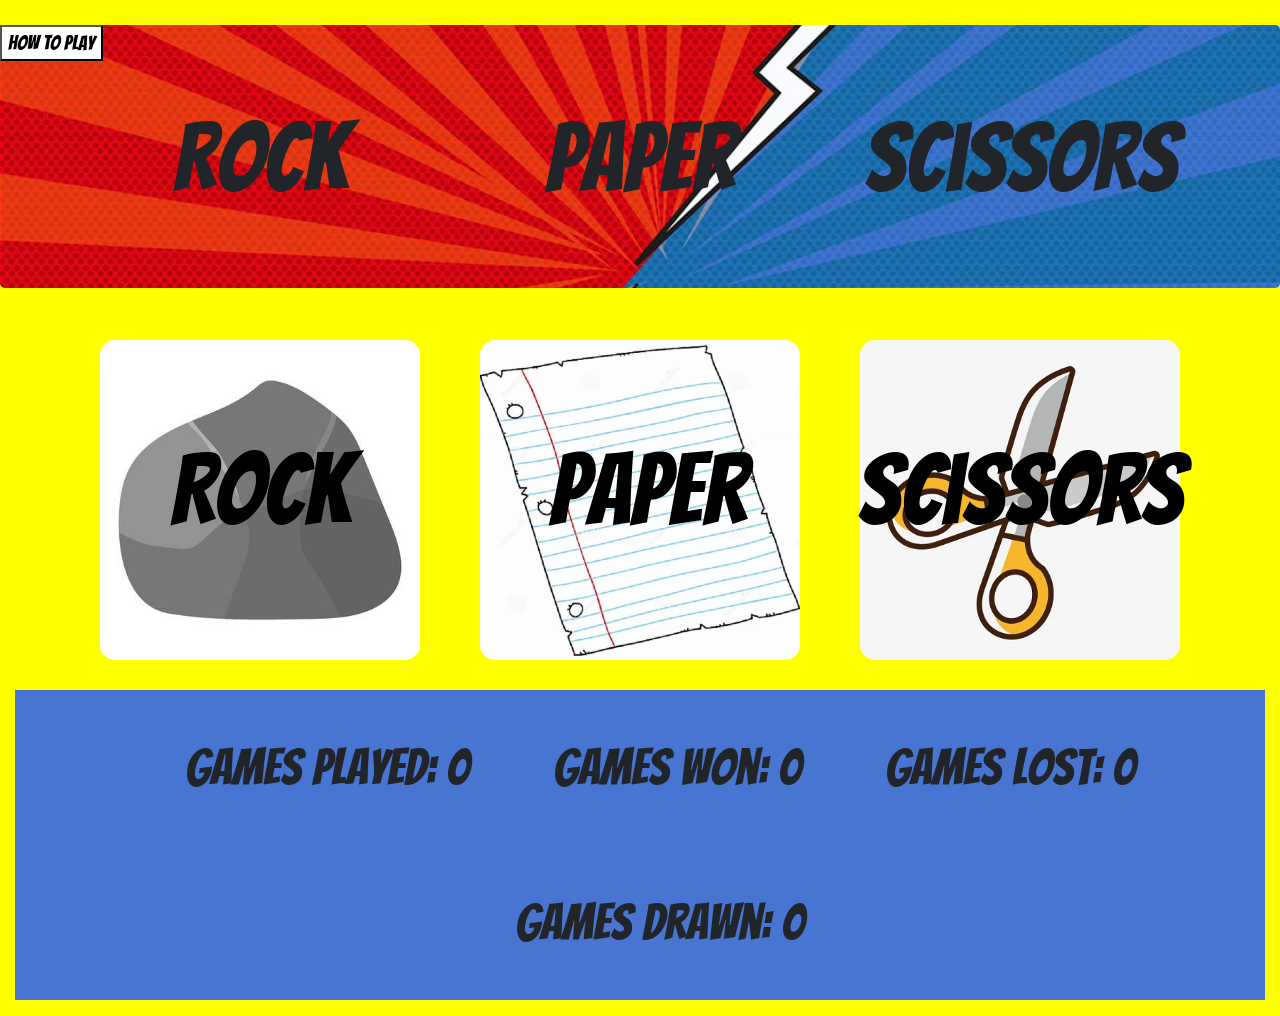
<file: index.html>
<!DOCTYPE html>
<html lang="en-GB">

<head>
  <meta charset="utf-8" />
  <meta name="viewport" content="width=device-width, initial scale=1.0" />

  <title>Rock Paper Scissors</title>

  <link rel="stylesheet" href="https://stackpath.bootstrapcdn.com/bootstrap/4.1.3/css/bootstrap.min.css" integrity="sha384-MCw98/SFnGE8fJT3GXwEOngsV7Zt27NXFoaoApmYm81iuXoPkFOJwJ8ERdknLPMO" crossorigin="anonymous">
  <link rel="stylesheet" href="css/custom.css" />
  <link href="https://fonts.googleapis.com/css?family=Bangers" rel="stylesheet">
</head>

<body>

  <div class="container-fluid jumbotron">

    <section id="instructions">
      <button id="how-to-play-show">How to play</button>
      <div id="how-to-play">
        <p>Decide which of rock, paper or scissors you would like to play.</p>
        <p>Click on the button corresponding to your choice.</p>
        <p>The machine will tell you if won, lost or drew.</p>
        <p>Play again!</p>
        <p>What beats what:</p>
        <ul>
          <li>rock beats scissors</li>
          <li>scissors beats paper</li>
          <li>paper beats rock</li>
        </ul>
        <p>A record of how you've been doing is at the <a href="#statistics">bottom of the page</a>.</p>
        <button id="how-to-play-hide">Hide instructions</button>
      </div><!-- /#how-to-play -->
    </section><!-- /#instructions -->

    <section>
      <div class="container text-center">
        <div id="header" class="row">
          <h1 class="display-1 col-md-4">Rock</h1>
          <h1 class="display-1 col-md-4">Paper</h1>
          <h1 class="display-1 col-md-4">Scissors</h1>
        </div><!-- /#header -->
      </div><!-- /.container -->
    </section>

  </div><!-- /.jumbotron -->

  <div class="container">

    <section id="buttons">
      <div class="row">

        <div class="col-md-4">

          <div class="container button">
            <img class="img-fluid" src="images/rock.jpg" alt="Cartoon style rock." />
            <button class="btn" id="rock" value="rock">Rock</button>
          </div>

        </div>

        <div class="col-md-4">

          <div class="container button">
            <img class="img-fluid" src="images/paper.jpg" alt="Cartoon piece of lined holed paper." />
            <button class="btn" id="paper" value="paper">Paper</button>
          </div>

        </div>

        <div class="col-md-4">

          <div class="container button">
            <img class="img-fluid" src="images/scissors.jpg" alt="Cartoon style scissors." />
            <button class="btn" id="scissors" value="scissors">Scissors</button>
          </div>

        </div>

      </div><!-- /#buttons .row -->
    </section><!-- /#buttons -->

  </div><!-- /.container -->

  <div class="container-fluid text-center">
    <section id="results">

      <p><span id="verdict"></span></p>

      <div class="container text-center">
        <div class="row">
          <div class="col-md-6">
            <p id="you-played">You played: <span id="play_you"></span></p>
          </div>
          <div class="col-md-6">
            <p>The machine played: <span id="play_machine"></span></p>
          </div>
        </div><!-- /.row -->
      </div><!-- .container -->

      <button id="play-again">Play again</button>

    </section><!-- /#results -->

    <section id="statistics">
      <ul>
        <li>Games played: <span id="game_played">0</span></li>
        <li>Games won: <span id="game_won">0</span></li>
        <li>Games lost: <span id="game_lost">0</span></li>
        <li>Games drawn: <span id="game_drew">0</span></li>
      </ul>
    </section><!-- /#statistics -->

  </div><!-- /.container-fluid text-center -->

    <script src="https://code.jquery.com/jquery-3.3.1.min.js" integrity="sha256-FgpCb/KJQlLNfOu91ta32o/NMZxltwRo8QtmkMRdAu8=" crossorigin="anonymous"></script>
    <script src="js/engine.js"></script>

</body>

</html>
</file>
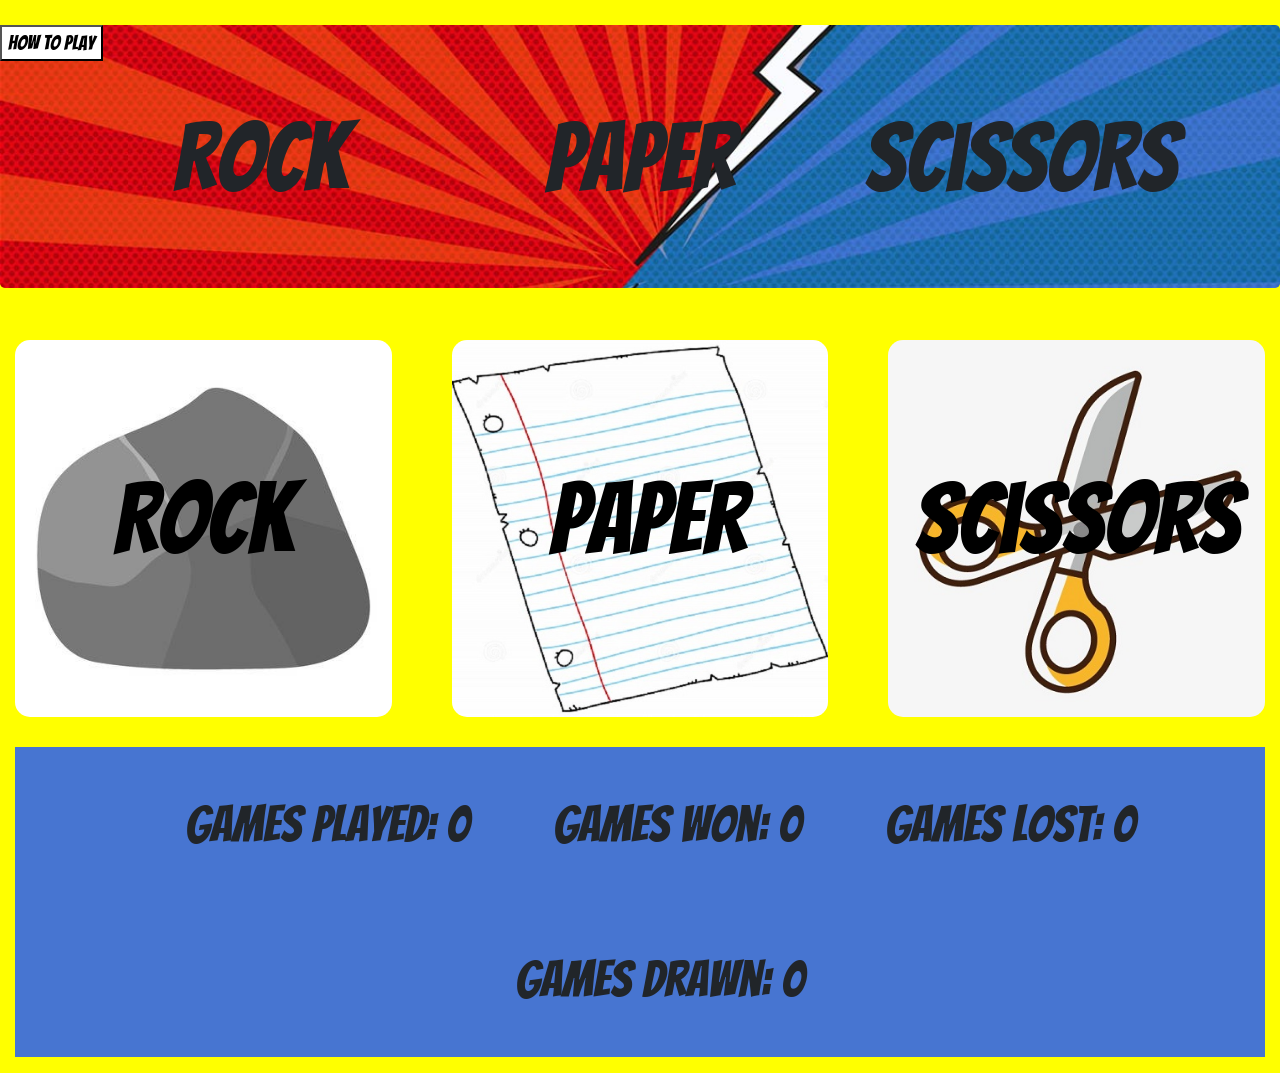
<file: index.html.html>
<!DOCTYPE html>
<html lang="en-GB">

<head>
  <meta charset="utf-8" />
  <meta name="viewport" content="width=device-width, initial scale=1.0" />

  <title>Rock Paper Scissors</title>

  <link rel="stylesheet" href="https://stackpath.bootstrapcdn.com/bootstrap/4.1.3/css/bootstrap.min.css" integrity="sha384-MCw98/SFnGE8fJT3GXwEOngsV7Zt27NXFoaoApmYm81iuXoPkFOJwJ8ERdknLPMO" crossorigin="anonymous">
  <link rel="stylesheet" href="css/custom.css" />
  <link href="https://fonts.googleapis.com/css?family=Bangers" rel="stylesheet">
</head>

<body>

  <div class="container-fluid jumbotron">

    <section id="instructions">
      <button id="how-to-play-show">How to play</button>
      <div id="how-to-play">
        <p>Decide which of rock, paper or scissors you would like to play.</p>
        <p>Click on the button corresponding to your choice.</p>
        <p>The machine will tell you if won, lost or drew.</p>
        <p>Play again!</p>
        <p>What beats what:</p>
        <ul>
          <li>rock beats scissors</li>
          <li>scissors beats paper</li>
          <li>paper beats rock</li>
        </ul>
        <p>A record of how you've been doing is at the <a href="#statistics">bottom of the page</a>.</p>
        <button id="how-to-play-hide">Hide instructions</button>
      </div><!-- /#how-to-play -->
    </section><!-- /#instructions -->

    <section>
      <div class="container text-center">
        <div id="header" class="row">
          <h1 class="display-1 col-md-4">Rock</h1>
          <h1 class="display-1 col-md-4">Paper</h1>
          <h1 class="display-1 col-md-4">Scissors</h1>
        </div><!-- /#header -->
      </div><!-- /.container -->
    </section>
  </div><!-- /.jumbotron -->


    <section id="buttons">
      <div class="row">

      <div class="col-md-4">
    <div class="container button">

    <img class="img-fluid" src="images/rock.jpg" alt="Cartoon style rock."/>
    <button class="btn" id="rock" value="rock">Rock</button>
    </div>
    </div>

<div class="col-md-4">
    <div class="container button">

    <img class="img-fluid" src="images/paper.jpg" alt="Cartoon piece of lined holed paper."/>
    <button class="btn" id="paper" value="paper">Paper</button>
    </div>
    </div>

      <div class="col-md-4">
    <div class="container button">

    <img class="img-fluid" src="images/scissors.jpg" alt="Cartoon style scissors."/>
    <button class="btn" id="scissors" value="scissors">Scissors</button>
    </div>
    </div>

</div>
    </section><!-- /#buttons -->

  <div class="container-fluid text-center">
    <section id="results">

      <p><span id="verdict"></span></p>

      <div class="container text-center">
        <div class="row">
          <div class="col-md-6">
            <p id="you-played">You played: <span id="play_you"></span></p>
          </div>
          <div class="col-md-6">
            <p>The machine played: <span id="play_machine"></span></p>
          </div>
        </div>
      </div>

      <button id="play-again">Play again</button>

    </section><!-- /#results -->

    <section id="statistics">
      <ul>
        <li>Games played: <span id="game_played">0</span></li>
        <li>Games won: <span id="game_won">0</span></li>
        <li>Games lost: <span id="game_lost">0</span></li>
        <li>Games drawn: <span id="game_drew">0</span></li>
      </ul>
    </section><!-- /#statistics -->

    <script src="http://code.jquery.com/jquery-3.3.1.min.js" integrity="sha256-FgpCb/KJQlLNfOu91ta32o/NMZxltwRo8QtmkMRdAu8=" crossorigin="anonymous"></script>
    <script src="js/engine.js"></script>
  </div><!-- /.container-fluid text-center -->

</body>

</html>
</file>
<file: css/custom.css>
body {
  font-family: 'Bangers', cursive;
  background-color: yellow;
}

.jumbotron {
  margin-top: 25px;
  padding-top: 0;
  padding-right: 0;
  padding-left: 0;
  background-image: url("../images/jumbotron.jpg");
  background-repeat: no-repeat;
  background-size: cover;
}

h1 {
  margin-top: 30px;
}

#instructions {
  font-size: 20px;
}

#instructions button {
  background-color: white;
}

#statistics {
  margin-top: 30px;
  background-color: #4775d1;
}

#how-to-play-show {
  margin-bottom: 10px;
}

a {
  color: #212529;
}

a:hover {
  color: #212529;
}

ul {
  list-style-type: none;
}

#verdict {
  font-size: 200px;
  color: purple;
}

#statistics li {
  font-size: 50px;
}
#results p, #results {
  font-size: 50px;
  margin-top: 10px;
}

#results button {
  background-color: #00FF00;
  padding: 20px;
  margin-bottom: 30px;
}

#you-played {
  margin-right: 100px;
}

@media screen and (min-width: 768px) {
  #paper {
    margin-right: 7.5px;
    margin-left: 7.5px;
  }
}

@media screen and (min-width: 992px) {
#statistics li {
    display: inline-block;
    margin: 40px;
  }
}

/* Container needed to position the button. Adjust the width as needed */
.button {
  position: relative;
}

/* Make the image responsive */
.button img {
  width: 100%;
  height: auto;
}

/* Style the button and place it in the middle of the container/image */
.button .btn {
  position: absolute;
  top: 50%;
  left: 50%;
  transform: translate(-50%, -50%);
  font-size: 100px;
  background-color: transparent;
}

#buttons img {
  margin-top: 20px;
  border-radius: 15px;
}
</file>
